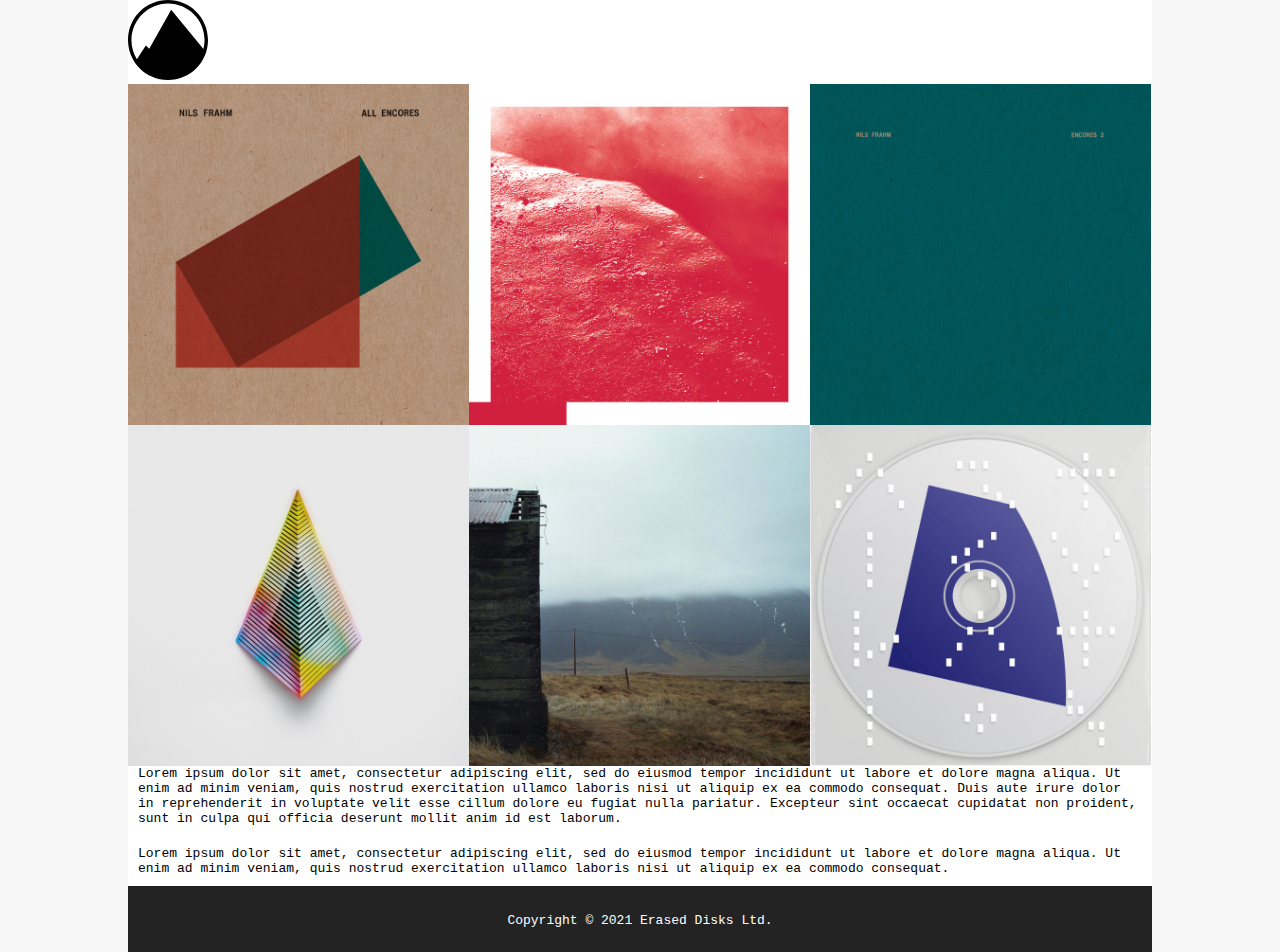
<file: Task1/index.html>
<!DOCTYPE html>
<html lang="en">
<head>
    <meta charset="UTF-8">
    <meta name="viewport" content="width=device-width, initial-scale=1.0">
    <link rel="stylesheet" href="task.css">
    <title>task1</title>
</head>
<body><!--start of body-->
    <header><!--logo in header section-->
        <img src="logo.svg" alt="Logo">
    </header>
    <section><!--each picture in sections-->
        <img src="cover-1.jpg">
    </section>
    <section>
        <img src="cover-2.jpg">
    </section>
    <section>
        <img src="cover-3.jpg">
    </section>
    <section>
        <img src="cover-4.jpg">
    </section>
    <section>
        <img src="cover-5.jpg" alt="Image 5">
    </section>
    <section>
        <img src="cover-6.jpg" alt="Image 6">
    </section>
    <div class="text"><!--paragraph-->
        <p>Lorem ipsum dolor sit amet, consectetur adipiscing elit, sed do eiusmod tempor incididunt ut labore et dolore magna aliqua. Ut enim ad minim veniam, quis nostrud exercitation ullamco laboris nisi ut aliquip ex ea commodo consequat. Duis aute irure dolor in reprehenderit in voluptate velit esse cillum dolore eu fugiat nulla pariatur. Excepteur sint occaecat cupidatat non proident, sunt in culpa qui officia deserunt mollit anim id est laborum.</p>

        <p>Lorem ipsum dolor sit amet, consectetur adipiscing elit, sed do eiusmod tempor incididunt ut labore et dolore magna aliqua. Ut enim ad minim veniam, quis nostrud exercitation ullamco laboris nisi ut aliquip ex ea commodo consequat.</p>
    </div>
    <section class="footer"><!--footer start-->
        <footer>
            <p>Copyright © 2021 Erased Disks Ltd.</p>
        </footer>
    </section>
</body>
</html>
</file>
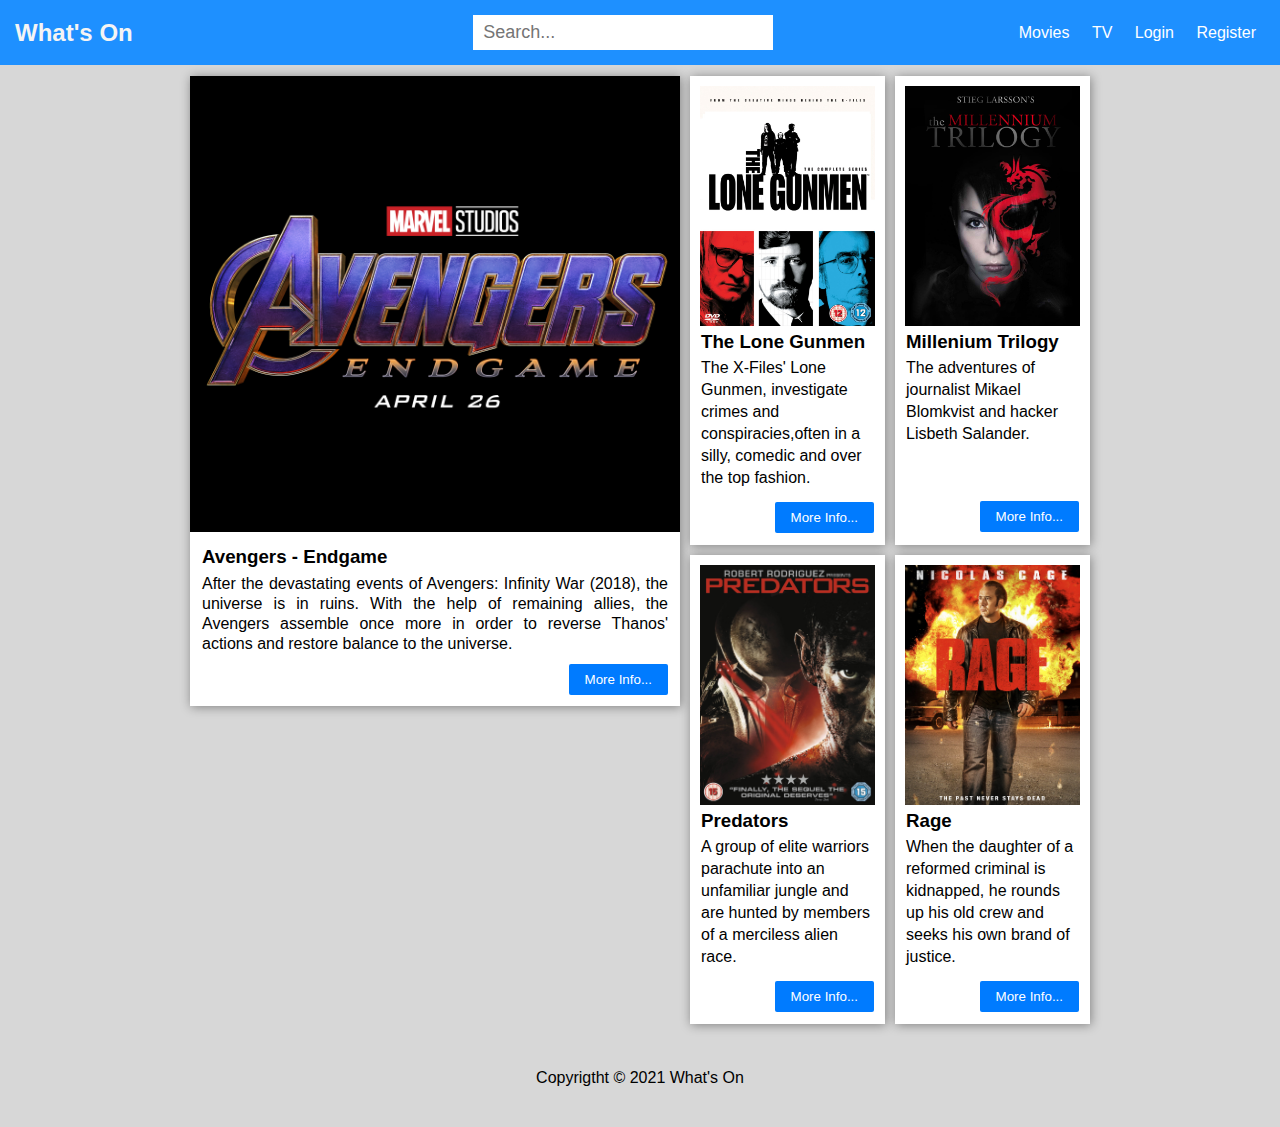
<file: task2/task2.html>
<!DOCTYPE html>
<html lang="en">
  <head>
    <meta charset="UTF-8" />
    <meta name="viewport" content="width=device-width, initial-scale=1.0" />
    <link rel="stylesheet" href="tassk2.css" />
    <title>Document</title>
  </head>
  <body>
    <header>
      <nav>
        <div class="logo"><!-- Logo with the text  -->
          <h2>What's On</h2>
        </div>

        <div class="bar"><!-- Search bar in the bar section -->
          <input class="search" type="search" placeholder="Search..." />
        </div>

        <div class="navi"><!-- Navigation links -->
          <ul>
            <a href="#">Movies</a>
            <a href="#">TV</a>
            <a href="#">Login</a>
            <a href="#">Register</a>
          </ul>
        </div>
        <div class="menu"> <!-- Menu section -->
          <h2>Menu</h2>
        </div>
      </nav>
    </header>

    <section class="q1">
      <div class="main">
        <div class="boxes">
          <img src="avengers.jpg" />
          <div>
            <h3>Avengers - Endgame</h3>
            <p>
              After the devastating events of Avengers: Infinity War (2018), the
              universe is in ruins. With the help of remaining allies, the
              Avengers assemble once more in order to reverse Thanos' actions
              and restore balance to the universe.
            </p>
            <button>More Info...</button>
          </div>
        </div>
      </div>

      <div class="d3">
        <div class="upper">
          <div class="boxes d2">
            <img src="lone-gunmen.jpg" />
            <div>
              <h3>The Lone Gunmen</h3>
              <p>
                The X-Files' Lone Gunmen, investigate crimes and conspiracies,often in a silly, comedic and over the top fashion.</p>
              <button>More Info...</button>
            </div>
          </div>

          <div class="boxes d2">
            <img src="millenium.jpg" />
            <div>
              <h3>Millenium Trilogy</h3>
              <p>The adventures of journalist Mikael Blomkvist and hacker Lisbeth Salander.</p>
              <button>More Info...</button>
            </div>
          </div>
        </div>

        <div class="lower">
          <div class="boxes d2">
            <img src="predators.jpg" />
            <div>
              <h3>Predators</h3>
              <p>
                A group of elite warriors parachute into an unfamiliar jungle
                and are hunted by members of a merciless alien race.
              </p>
              <button>More Info...</button>
            </div>
          </div>

          <div class="boxes d2">
            <img src="rage.jpg" />
            <div>
              <h3>Rage</h3>
              <p>
                When the daughter of a reformed criminal is kidnapped, he rounds
                up his old crew and seeks his own brand of justice.
              </p>
              <button>More Info...</button>
            </div>
          </div>
        </div>
      </div>
    </section>
    <footer>Copyrigtht &copy; 2021 What's On</footer> <!-- Footer section -->
  </body>
</html>
</file>
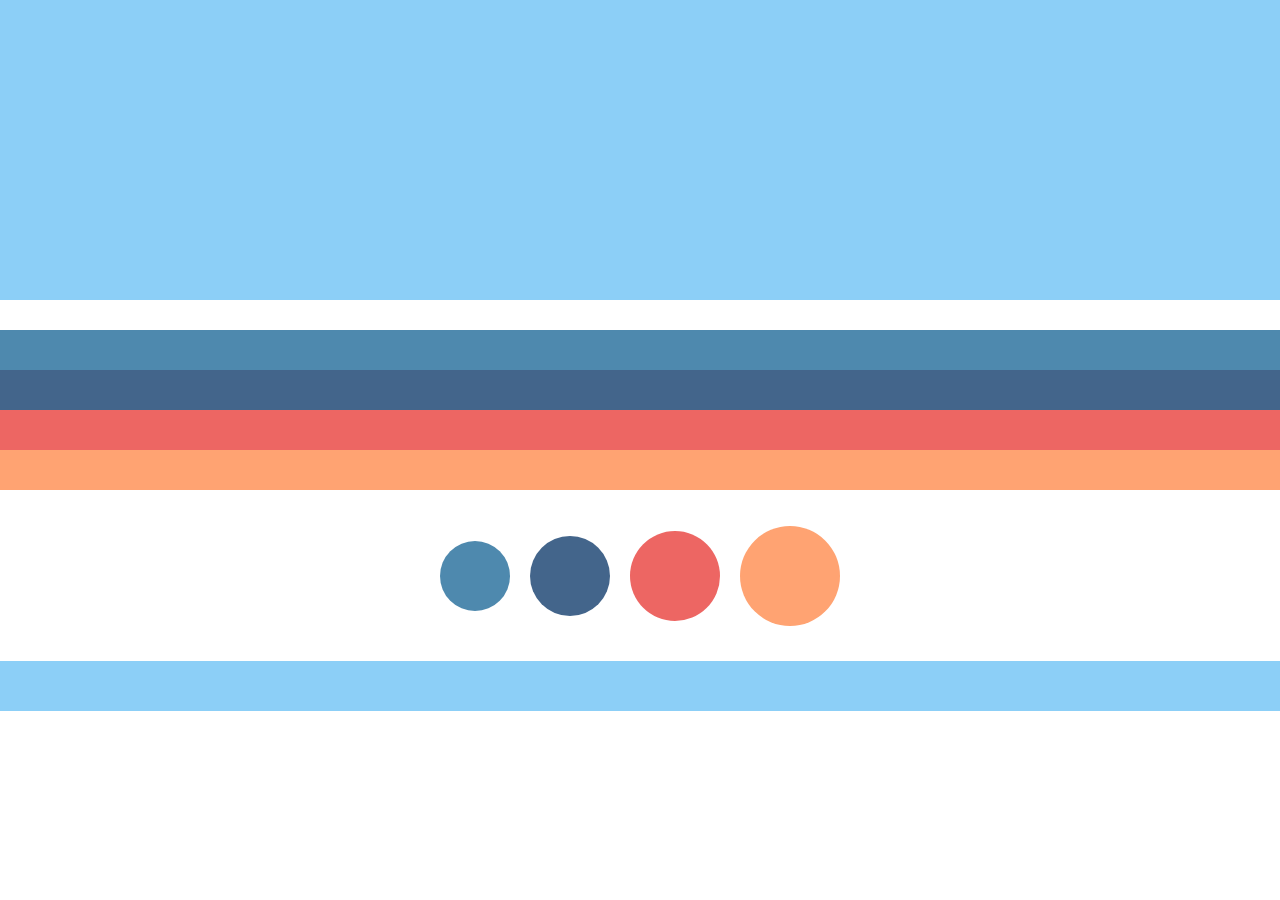
<file: task3/task3.html>
<!DOCTYPE html>
<html lang="en">
<head>
    <meta charset="UTF-8">
    <meta name="viewport" content="width=device-width, initial-scale=1.0">
    <title>Document</title>
    <link rel="stylesheet" href="task3.css">
</head>
<body>
    <div class="box1"><!--Section with class box1-->
        <div class="box"></div>
    </div>
    <div class="box2"><!--Section with class box2 of classes containing lines-->
        <div class="line d1"></div>
        <div class="line d2"></div>
        <div class="line d3"></div>
        <div class="line d4"></div>
    </div>
    <div class="box3"><!--Section with class box2 of classes containing circles-->
        <div class="circle c1"></div>
        <div class="circle c2"></div>
        <div class="circle c3"></div>
        <div class="circle c4"></div>
    </div>
<footer><!--footer start-->

</footer>
          
   
</body>
</html>
</file>
<file: Task1/task.css>
/*styling for the entire page */
body {
  font-family: monospace;
  margin: 0 auto;
  max-width: 1024px;
  background-color: #f6f6f7;
}

/* styling for the header section */
header {
  background-color: white;
}

/* styling for images inside sections */
section img {
  max-width: 100%;
  height: auto;
  display: block;
  background-color: white;
}


/* styling for the text */
.text {
  text-align: left;
  background-color: white;
}

/* styling for paragraphs within the text */
p {
  padding: 10px;
  margin: 0;
}

/* Styling for the footer section */
.footer {
  width: 100%;
  text-align: center;
  height: 67px;
  padding: 17px;
  background-size: cover;
  background-position: center;
  box-sizing: border-box;
  background-color: rgb(36, 35, 35);
  color: #fff;
}
/* following media queries for responsive design based on screen width */ 
@media (max-width: 480px) {
  section {
      width: 100%;
      float: none;
  }
}

@media (min-width: 481px) and (max-width: 800px) {
  section {
      width: 50%;
      float: left;
  }
}

@media (min-width: 801px) and (max-width: 1024px) {
  section {
      width: 33.3%;
      float: left;
  }
}

@media (min-width: 1025px) {
  section {
      width: 33.3%;
      float: left;
  }
}
</file>
<file: task2/tassk2.css>
/*changing up default settings*/
*{
    box-sizing: border-box;
    margin: 0;
    padding: 0;
}
/*styling for body on bg color and fonts*/ 
body {
    background-color: #d7d7d7;
    font-family: Arial, Helvetica, sans-serif;
}
/*styling nav bar with paddings margin, bg color*/ 
nav {
    display: flex;
    justify-content: space-between;
    align-items: center;
    background-color: #1e90ff;
    padding: 15px 15px;
    margin-bottom: 6px;
}
/*styling of heading in navbar*/
nav h2 {
    color: #f4f4f4;
    margin-right: 6.5rem;
}
/*styling of logo*/ 
.logo {
    font-weight: 800;
    cursor: pointer;
}
/*styling of search bar*/  
.search {
    width: 300px;
    height: 35px;
    font-size: 18px;
    padding: 10px; 
    border: none;
}
/*styling text in navbar*/ 
nav a {
    color: #fff;
    text-decoration: none;
    margin: 0 1vh;
}
/*styling 'menu' section*/ 
.menu {
    display: none;
}
/* Styling for the footer */  
footer {
    text-align: center;
    padding: 40px 40px;
}
/* styling for 'boxes' with a white background, margin, and box shadow */  
.boxes {
    background-color: #fff;
    margin: 5px;
    box-shadow: 1px 1px 10px 0px rgba(0, 0, 0, 0.4);
}
/* Styling for images within the 'main' section*/ 
.main img {
    max-width: 100%;
}
/* styling for images with specific width and height */  
.d3 img {
    max-width: 100%;
    width: 220px;
    height: 240px;
}
/* Styling for heading and paragraphs */  
.main h3 {
    padding: 10px 12px 6px 12px;
}
  
.main p {
    padding: 0px 12px;
    line-height: 20px;
    text-align: justify;
}
  
.d3 h3 {
    padding: 1px 1px;
}
  
.d3 p {
    padding: 3px 1px;
    line-height: 22px;
}
/* styling for button with background and some padding and margin */  
button {
    display: block;
    background-color: #007bff;
    color: #fff;
    padding: 0.5rem 1rem;
    margin: 10px 1px 2px auto;
    border: none;
    border-radius: 2px;
}
  
.main button {
    margin: 10px 12px 2px auto;
}
  
.upper .d2:last-child button {
    margin: 53px 1px 2px auto;
}
  
.q1 {
    display: flex;
    justify-content: center;
    max-width: 80rem;
    margin: 0 auto;
}
  
.main {
    display: flex;
    flex-basis: 500px;
    height: 640px;
}
  
.d3 {
    display: flex;
    flex-direction: column;
    flex-basis: 410px;
}
/* styling for the 'upper' and 'lower' sections, and also setting flex display */  
.upper,.lower {
    display: flex;
}
  
.d2 {
    flex: 1;
    padding: 10px 10px;
}
/* following media queries for responsive design based on screen width */  
@media (min-width: 801px) and (max-width: 1024px) {
    .upper,
    .lower {
    flex-direction: column;
}
  
.d3 {
    flex-basis: 250px;
}
  
.main {
    flex-basis: 480px;
}
}
  
@media (min-width: 481px) and (max-width: 800px) {
.q1 {
    flex-direction: column;
    padding: 1rem;
}
  
.d3 img {
    width: auto;
    height: auto;
}
  
.main {
    flex-basis: 480px;
    height: auto;
}
  
.navi,
.bar {
    display: none;
}
  
.menu {
    display: block;
}
  
nav h2 {
    margin-right: 2px;
}
}
  
@media (max-width: 480px) {
.q1 {
    flex-direction: column;
}
  
.upper,
.lower{
    flex-direction: column;
}
  
.d3 img {
    width: auto;
    height: auto;
}
  
.navi,
.bar {
    display: none;
}
  
.menu {
    display: block;
}
  
nav h2 {
    margin-right: 2px;
}
}
</file>
<file: task3/task3.css>
/* /* centering content  */
body { 
  margin-top: auto;
  margin-left: auto;
  margin-right: auto;
}
/*style for box1 with background color and height*/
.box1 {
  display: flex;
  justify-content: center;
  align-items: center;
  height: 300px;
  background-color: #8ccff7;
}
/*style for box with background color and height width and aligning items with bg image*/
.box {
  display: flex;
  justify-content: center;
  align-items: center;
  height: 300px;
  width: 300px;
  background-size: cover;
  background-image: url(https://via.placeholder.com/400);
}
/*style for box2 with margin change*/
.box2 {
  display: flex;
  margin-top: 30px;
  flex-direction: column;
}
/*style for box with background color and height width and aligning items with bg image*/
.line:hover {
  background-color: #444; /* Hover color */
}
/* Styling for individual lines with different colors */
.d1 {
  background-color: #4e89ae;
  padding: 20px;
}

.d2 {
  background-color: #43658b;
  padding: 20px;
}

.d3 {
  background-color: #ed6663;
  padding: 20px;
}

.d4 {
  background-color: #ffa372;
  padding: 20px;
}
/*styling for box3*/
.box3 {
  display: flex;
  justify-content: center;
  align-items: center;
  padding: 2%;
}
/*styling for all the circles*/
.circle {
  display: flex;
  justify-content: center;
  align-items: center;
  width: 100px;
  height: 100px;
  background-color: #4e89ae;
  margin: 10px;
}

.c1 {
  border-radius: 70px;
  width: 70px;
  height: 70px;
  background-color: #4e89ae;
}

.c2 {
  border-radius: 80px;
  width: 80px;
  height: 80px;
  background-color: #43658b;
}

.c3 {
  border-radius: 90px;
  width: 90px;
  height: 90px;
  background-color: #ed6663;
}

.c4 {
  border-radius: 100px;
  width: 100px;
  height: 100px;
  background-color: #ffa372;
}
/* Style for the footer*/
footer {
  display: flex;
  justify-content: center;
  align-items: center;
  height: 50px;
  background-color: #8ccff7;
}
/* following media queries for responsive design based on screen width */
@media (max-width: 800px) {
  .box {
    display: flex;
    justify-content: center;
    align-items: center;
    height: 300px;
    width: 300px;
    background-size: cover;
    background-image: url(https://via.placeholder.com/300);
  }
}
@media (max-width: 480px) {
  .box {
    display: flex;
    justify-content: center;
    align-items: center;
    height: 300px;
    width: 300px;
    background-size: cover;
    background-image: url(https://via.placeholder.com/200);
  }
}
@media (max-width: 620px) {
  .box3 {
    display: flex;
    justify-content: center;
    align-items: center;
    flex-direction: column;
  }
}/*# sourceMappingURL=task3.css.map */
</file>
